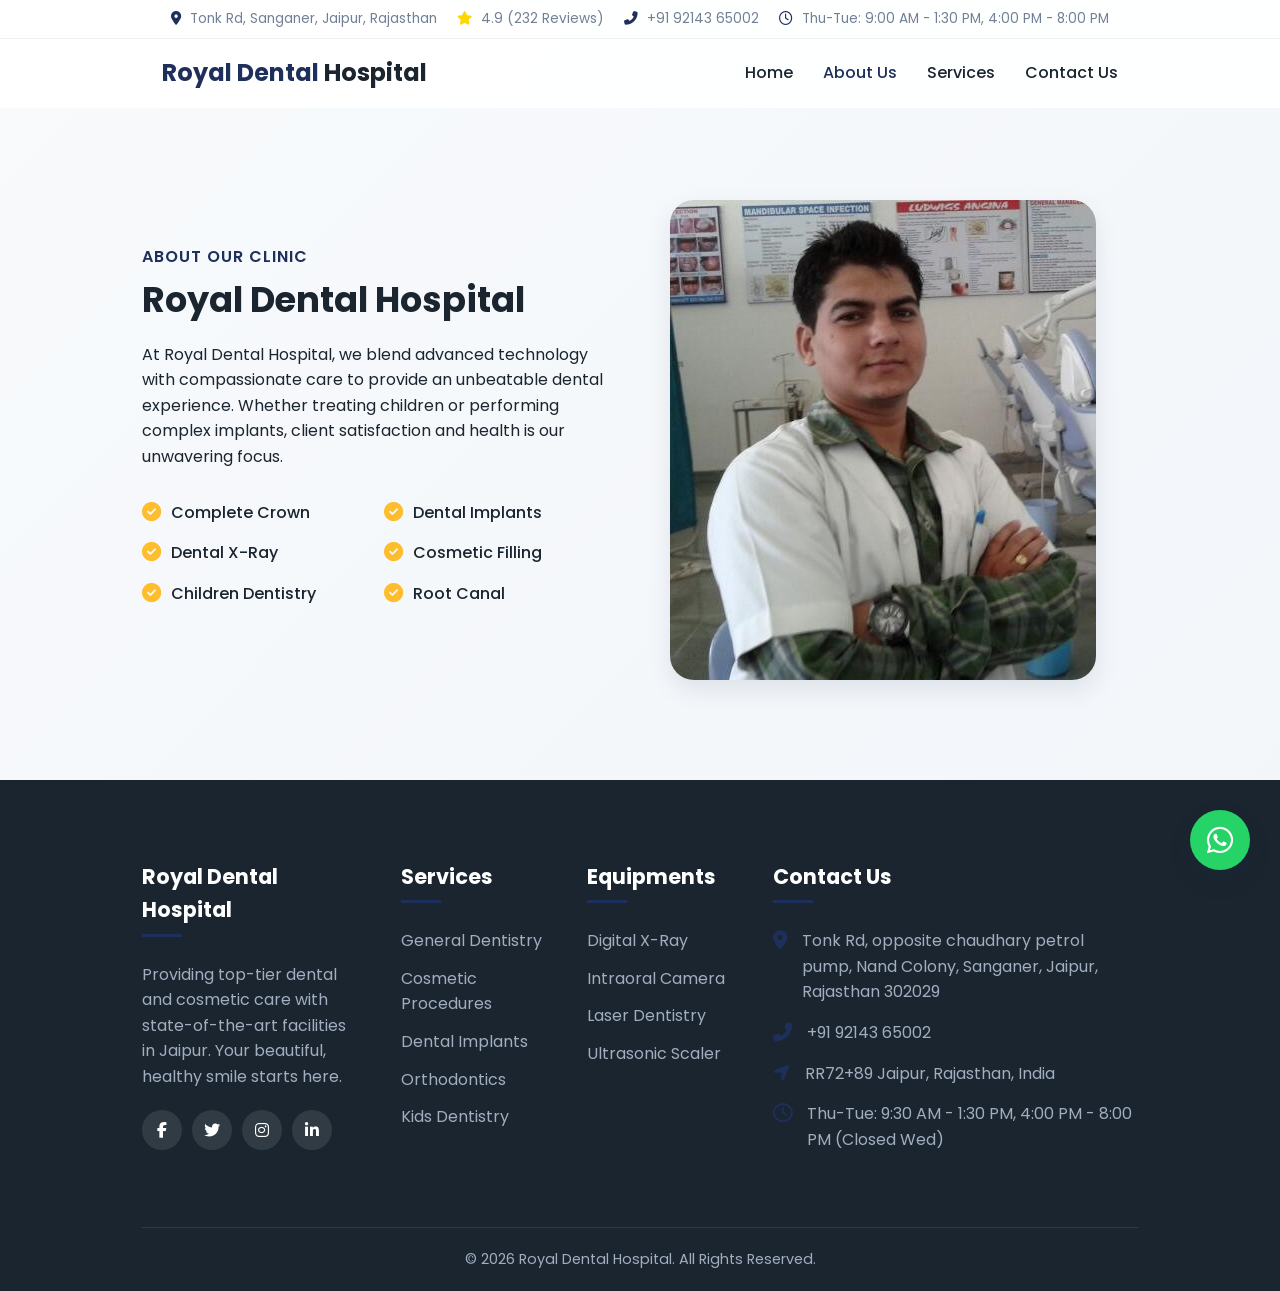
<file: about.html>
<!DOCTYPE html>
<html lang="en">
<head>
  <meta charset="UTF-8">
  <meta name="viewport" content="width=device-width, initial-scale=1.0">
  <title>About Us | Royal Dental Hospital</title>
  <link rel="stylesheet" href="https://cdnjs.cloudflare.com/ajax/libs/font-awesome/6.4.0/css/all.min.css">
  <link rel="stylesheet" href="style.css">
</head>
<body>
  <div class="scroll-progress"></div>

  <header>
    <div class="top-bar">
      <div class="container">
        <div style="display: flex; justify-content: space-between;">
          <div class="top-bar-left">
            <span><i class="fas fa-map-marker-alt"></i> Tonk Rd, Sanganer, Jaipur, Rajasthan</span>
            <span><i class="fas fa-star" style="color:#FFD700;"></i> 4.9 (232 Reviews)</span>
          </div>
          <div class="top-bar-right">
            <span><i class="fas fa-phone-alt"></i> +91 92143 65002</span>
            <span><i class="far fa-clock"></i> Thu-Tue: 9:00 AM - 1:30 PM, 4:00 PM - 8:00 PM</span>
          </div>
        </div>
      </div>
    </div>
    
    <div class="container nav-container">
      <a href="index.html" class="logo">
        <span>Royal Dental <span class="accent">Hospital</span></span>
      </a>
      <div class="mobile-menu-btn"><i class="fas fa-bars"></i></div>
      <nav>
        <ul>
          <li><a href="index.html">Home</a></li>
          <li><a href="about.html" style="color:var(--primary);">About Us</a></li>
          <li><a href="services.html">Services</a></li>
          <li><a href="contact.html">Contact Us</a></li>
        </ul>
      </nav>
    </div>
  </header>

  <main style="padding-top: 150px; min-height: 80vh;">
    <!-- About Section -->
    <section class="section about-section container" style="padding-top: 50px;">
      <div class="about-inner">
        <div class="about-left slide-left reveal">
          <span class="subtitle">About Our Clinic</span>
          <h2 class="title" style="font-size:2.2rem; line-height:1.2;">Royal Dental Hospital</h2>
          <p>At Royal Dental Hospital, we blend advanced technology with compassionate care to provide an unbeatable dental experience. Whether treating children or performing complex implants, client satisfaction and health is our unwavering focus.</p>
          
          <ul class="about-list">
            <li><i class="fas fa-check-circle"></i> Complete Crown</li>
            <li><i class="fas fa-check-circle"></i> Dental Implants</li>
            <li><i class="fas fa-check-circle"></i> Dental X-Ray</li>
            <li><i class="fas fa-check-circle"></i> Cosmetic Filling</li>
            <li><i class="fas fa-check-circle"></i> Children Dentistry</li>
            <li><i class="fas fa-check-circle"></i> Root Canal</li>
          </ul>
        </div>
        <div class="about-right slide-right reveal">
          <img src="clinic_doctor.jpg" alt="Specialist Dentist - Royal Dental Hospital">
        </div>
      </div>
    </section>
  </main>

  <footer>
    <div class="container">
      <div class="footer-grid">
        <div class="footer-col">
          <h3>Royal Dental Hospital</h3>
          <p>Providing top-tier dental and cosmetic care with state-of-the-art facilities in Jaipur. Your beautiful, healthy smile starts here.</p>
          <div class="social-links">
            <a href="#"><i class="fab fa-facebook-f"></i></a>
            <a href="#"><i class="fab fa-twitter"></i></a>
            <a href="#"><i class="fab fa-instagram"></i></a>
            <a href="#"><i class="fab fa-linkedin-in"></i></a>
          </div>
        </div>
        
        <div class="footer-col">
          <h3>Services</h3>
          <ul class="footer-links">
            <li><a href="services.html">General Dentistry</a></li>
            <li><a href="services.html">Cosmetic Procedures</a></li>
            <li><a href="services.html">Dental Implants</a></li>
            <li><a href="services.html">Orthodontics</a></li>
            <li><a href="services.html">Kids Dentistry</a></li>
          </ul>
        </div>
        
        <div class="footer-col">
          <h3>Equipments</h3>
          <ul class="footer-links">
            <li><a href="#">Digital X-Ray</a></li>
            <li><a href="#">Intraoral Camera</a></li>
            <li><a href="#">Laser Dentistry</a></li>
            <li><a href="#">Ultrasonic Scaler</a></li>
          </ul>
        </div>
        
        <div class="footer-col">
          <h3>Contact Us</h3>
          <ul class="contact-info">
            <li><i class="fas fa-map-marker-alt"></i> Tonk Rd, opposite chaudhary petrol pump, Nand Colony, Sanganer, Jaipur, Rajasthan 302029</li>
            <li><i class="fas fa-phone-alt"></i> +91 92143 65002</li>
            <li><i class="fas fa-location-arrow"></i> RR72+89 Jaipur, Rajasthan, India</li>
            <li><i class="far fa-clock"></i> Thu-Tue: 9:30 AM - 1:30 PM, 4:00 PM - 8:00 PM (Closed Wed)</li>
          </ul>
        </div>
      </div>
      
      <div class="footer-bottom">
        <p>&copy; 2026 Royal Dental Hospital. All Rights Reserved.</p>
      </div>
    </div>
  </footer>

  <a href="https://wa.me/919214365002" class="whatsapp-float" target="_blank" aria-label="WhatsApp"><i class="fab fa-whatsapp"></i></a>
  <a href="tel:+919214365002" class="mobile-cta"><i class="fas fa-phone-alt" style="margin-right: 10px;"></i> Call Now</a>
  <script src="script.js"></script>
</body>
</html>
</file>
<file: style.css>
@import url('https://fonts.googleapis.com/css2?family=Poppins:wght@300;400;500;600;700&display=swap');

:root {
  --primary: #1e2f5b;
  --primary-light: #1eadce;
  --primary-dark: #121d38;
  --secondary: #1eadce;
  --accent: #fdbd2c;
  --text-dark: #1a252f;
  --text-light: #718096;
  --white: #ffffff;
  --bg-gradient: linear-gradient(135deg, #f8fafc 0%, #f1f5f9 100%);
  --shadow-sm: 0 4px 6px rgba(0, 0, 0, 0.05);
  --shadow-md: 0 10px 25px rgba(30, 47, 91, 0.1);
  --shadow-lg: 0 20px 40px rgba(30, 47, 91, 0.15);
  --radius-sm: 10px;
  --radius-md: 16px;
  --radius-lg: 24px;
  --transition: all 0.3s cubic-bezier(0.4, 0, 0.2, 1);
}

* {
  margin: 0;
  padding: 0;
  box-sizing: border-box;
}

html {
  scroll-behavior: smooth;
  overflow-x: hidden;
}

body {
  font-family: 'Poppins', sans-serif;
  background: var(--bg-gradient);
  color: var(--text-dark);
  line-height: 1.6;
  overflow-x: hidden;
  max-width: 100vw;
}

img {
  max-width: 100%;
  border-radius: var(--radius-sm);
  display: block;
}

a {
  text-decoration: none;
  color: inherit;
}

ul {
  list-style: none;
}

/* Utilities */
.container {
  max-width: 1200px;
  margin: 0 auto;
  padding: 0 8vw;
}

.section {
  padding-top: 100px;
  padding-bottom: 100px;
}

.text-center {
  text-align: center;
}

.title {
  font-size: 2.5rem;
  font-weight: 700;
  color: var(--text-dark);
  margin-bottom: 20px;
  position: relative;
  transition: color 0.3s ease;
  display: inline-block;
}

.title:hover {
  color: var(--primary);
}

.subtitle {
  color: var(--primary);
  font-weight: 600;
  text-transform: uppercase;
  letter-spacing: 1px;
  margin-bottom: 10px;
  display: inline-block;
}

.btn {
  display: inline-flex;
  align-items: center;
  justify-content: center;
  padding: 12px 30px;
  border-radius: 50px;
  font-weight: 600;
  cursor: pointer;
  transition: var(--transition);
  border: none;
  font-size: 1rem;
}

.btn-primary {
  background: var(--primary);
  color: var(--white);
  box-shadow: 0 4px 15px rgba(30, 174, 219, 0.4);
}

.btn-primary:hover {
  background: var(--primary-dark);
  transform: translateY(-2px);
  box-shadow: 0 6px 20px rgba(30, 174, 219, 0.5);
}

.btn-secondary {
  background: var(--white);
  color: var(--primary);
  border: 2px solid var(--primary);
}

.btn-secondary:hover {
  background: var(--primary);
  color: var(--white);
  transform: translateY(-2px);
}

/* Scroll Progress */
.scroll-progress {
  position: fixed;
  top: 0;
  left: 0;
  height: 4px;
  background: var(--accent);
  width: 0%;
  z-index: 1001;
  transition: width 0.1s ease-out;
}

/* Header & Navbar */
header {
  position: fixed;
  top: 0;
  left: 0;
  width: 100%;
  z-index: 1000;
  transition: var(--transition);
  background: rgba(255, 255, 255, 0.9);
  backdrop-filter: blur(10px);
  border-bottom: 1px solid rgba(255,255,255,0.2);
}

header.scrolled {
  box-shadow: var(--shadow-sm);
  padding: 5px 0;
}

header.scrolled .top-bar {
  max-height: 0;
  padding-top: 0;
  padding-bottom: 0;
  border-bottom: 0;
  opacity: 0;
  overflow: hidden;
}

.top-bar {
  display: flex;
  justify-content: space-between;
  align-items: center;
  padding-top: 8px;
  padding-bottom: 8px;
  font-size: 0.85rem;
  color: var(--text-light);
  border-bottom: 1px solid rgba(0,0,0,0.05);
  max-height: 100px;
  overflow: hidden;
  transition: all 0.3s ease;
}

.top-bar-left, .top-bar-right {
  display: flex;
  gap: 20px;
  align-items: center;
}

.top-bar-right {
  padding-left: 20px;
}

.top-bar i {
  color: var(--primary);
  margin-right: 5px;
}

.nav-container {
  display: flex;
  justify-content: space-between;
  align-items: center;
  padding-top: 15px;
  padding-bottom: 15px;
}

.logo {
  margin-left: 20px;
}

nav ul {
  display: flex;
  gap: 30px;
  margin-right: 20px;
}

.logo span {
  font-size: 1.5rem;
  font-weight: 700;
  color: var(--primary);
}

.logo span.accent {
  color: var(--text-dark);
}


nav a {
  font-weight: 500;
  position: relative;
  padding: 5px 0;
  color: var(--text-dark);
  transition: var(--transition);
}

nav a::after {
  content: '';
  position: absolute;
  bottom: 0;
  left: 0;
  width: 0;
  height: 2px;
  background: var(--primary);
  transition: var(--transition);
}

nav a:hover {
  color: var(--primary);
}

nav a:hover::after {
  width: 100%;
}

.mobile-menu-btn {
  display: none;
  font-size: 1.5rem;
  color: var(--text-dark);
  cursor: pointer;
}

.hero {
  padding: 100px 0;
  min-height: 85vh;
  display: flex;
  align-items: center;
  overflow: hidden;
  position: relative;
  background: url('hero_banner.jpg') no-repeat center center;
  background-size: cover;
}

.hero-content-wrapper {
  display: flex;
  justify-content: flex-end; /* Push text to the right half of the banner */
  width: 100%;
}

.hero-text-overlay {
  max-width: 500px;
  text-align: center;
  z-index: 10;
  margin-right: 5%;
}

.hero-title {
  font-size: 3.2rem;
  line-height: 1.1;
  font-weight: 800;
  color: #1e2f5b; /* Navy from Logo */
  margin-bottom: 10px;
  text-transform: uppercase;
}

.accent-navy {
  color: #1eadce; /* Light Blue from Logo */
}

.hero-tagline {
  font-size: 2rem;
  font-weight: 700;
  color: #000;
  text-transform: uppercase;
  margin-bottom: 30px;
  line-height: 1.2;
}

.btn-primary-navy {
  background: #1e2f5b;
  color: #fff;
  padding: 15px 40px;
  font-size: 1.1rem;
  text-transform: uppercase;
  border-radius: 50px;
  border: none;
  cursor: pointer;
  transition: all 0.3s ease;
  box-shadow: 0 5px 15px rgba(30, 47, 91, 0.3);
}

.btn-primary-navy:hover {
  background: #2a3f75;
  transform: translateY(-3px);
  box-shadow: 0 8px 25px rgba(30, 47, 91, 0.4);
}

@media (max-width: 992px) {
  .hero {
    min-height: 75vh;
    padding: 80px 0 60px;
    background: url('hero_mobile.png') no-repeat center center;
    background-size: cover;
    display: flex;
    align-items: flex-end;
  }
  .hero-content-wrapper {
    display: flex;
    justify-content: center; /* Center horizontally */
    margin: 0;
    width: 100% !important;
    background: transparent !important;
    padding: 0 !important;
    border-radius: 0;
    box-shadow: none !important;
  }
  .hero-text-overlay {
    margin: 0;
    padding: 0;
    background: transparent !important;
    width: 90% !important; /* Wider for centered text */
    text-align: center !important; /* Center text internally */
    box-shadow: none !important;
  }
  .hero-title { font-size: 1.6rem; line-height: 1.2; margin-bottom: 10px; }
  .hero-tagline { font-size: 1.05rem; margin-bottom: 25px; line-height: 1.3; }
  .hero-text-overlay .btn-primary-navy { 
    background: #1eadce !important; /* Brand Light Blue */
    color: #fff !important;
    padding: 12px 30px; 
    font-size: 1rem;
    box-shadow: 0 5px 15px rgba(30, 173, 206, 0.4) !important;
  }
}

/* Feature Cards (3 Horizontal Boxes) */
.features-boxes {
  margin-top: -60px;
  position: relative;
  z-index: 10;
  padding-bottom: 60px;
}

.features-grid {
  display: grid;
  grid-template-columns: repeat(3, 1fr);
  gap: 30px;
}

.feature-box {
  background: var(--white);
  padding: 40px 30px;
  border-radius: var(--radius-md);
  box-shadow: var(--shadow-md);
  transition: var(--transition);
  text-align: center;
  position: relative;
  overflow: hidden;
  border-top: 4px solid transparent;
}

.feature-box:nth-child(1) { border-color: var(--primary); }
.feature-box:nth-child(2) { border-color: var(--accent); }
.feature-box:nth-child(3) { border-color: var(--text-dark); }

.feature-box:hover {
  transform: translateY(-10px);
  box-shadow: var(--shadow-lg);
}

.feature-icon {
  font-size: 2.5rem;
  margin-bottom: 20px;
}

.feature-box:nth-child(1) .feature-icon { color: var(--primary); }
.feature-box:nth-child(2) .feature-icon { color: var(--accent); }
.feature-box:nth-child(3) .feature-icon { color: var(--text-dark); }

.feature-box h3 {
  font-size: 1.25rem;
  margin-bottom: 10px;
}

.feature-box p {
  color: var(--text-light);
  font-size: 0.95rem;
}

/* Services Section */
.services-header {
  display: flex;
  justify-content: space-between;
  align-items: flex-end;
  margin-bottom: 50px;
}

.services-header h2 {
  max-width: 600px;
}

.services-grid {
  display: grid;
  grid-template-columns: repeat(3, 1fr);
  gap: 30px;
}

.service-card {
  background: var(--white);
  border-radius: var(--radius-md);
  overflow: hidden;
  box-shadow: var(--shadow-sm);
  transition: var(--transition);
  opacity: 0;
  transform: translateY(30px);
}

.service-card.reveal {
  opacity: 1;
  transform: translateY(0);
}

.service-card:hover {
  box-shadow: var(--shadow-md);
  transform: translateY(-5px);
}

.service-img-wrapper {
  position: relative;
  height: 220px;
  overflow: hidden;
}

.service-img-wrapper img {
  width: 100%;
  height: 100%;
  object-fit: cover;
  transition: transform 0.5s ease;
  border-radius: 0;
}

.service-card:hover .service-img-wrapper img {
  transform: scale(1.05);
}

.service-icon-overlay {
  position: absolute;
  bottom: -20px;
  right: 20px;
  width: 60px;
  height: 60px;
  background: var(--white);
  border-radius: 50%;
  display: flex;
  align-items: center;
  justify-content: center;
  box-shadow: var(--shadow-sm);
  color: var(--primary);
  font-size: 1.5rem;
  z-index: 2;
}

.service-content {
  padding: 30px 25px;
}

.service-content h3 {
  font-size: 1.2rem;
  margin-bottom: 10px;
}

.service-content p {
  color: var(--text-light);
  font-size: 0.95rem;
}

/* CTA Section */
.cta-section {
  padding: 0;
}

.cta-container {
  display: flex;
  border-radius: var(--radius-lg);
  overflow: hidden;
  box-shadow: var(--shadow-md);
}

.cta-left {
  flex: 1;
  background: var(--primary-dark) url('https://images.unsplash.com/photo-1606811841689-23dfddce3e95?ixlib=rb-1.2.1&auto=format&fit=crop&w=1000&q=80') center/cover;
  position: relative;
  padding: 80px 50px;
  color: var(--white);
  display: flex;
  flex-direction: column;
  justify-content: center;
}

.cta-left::before {
  content: '';
  position: absolute;
  top: 0;
  left: 0;
  width: 100%;
  height: 100%;
  background: rgba(21, 139, 171, 0.85); /* primary-dark with opacity */
}

.cta-content {
  position: relative;
  z-index: 2;
}

.cta-content h2 {
  font-size: 3rem;
  margin-bottom: 10px;
}

.cta-phone {
  font-size: 2.5rem;
  font-weight: 700;
  margin-bottom: 30px;
  display: block;
}

.cta-right {
  flex: 1;
}

.cta-right img {
  width: 100%;
  height: 100%;
  object-fit: cover;
  border-radius: 0;
}

/* About Section */
.about-section {
  overflow: hidden;
}

.about-inner {
  display: flex;
  align-items: center;
  gap: 60px;
}

.about-left {
  flex: 1;
}

.about-right {
  flex: 1;
  position: relative;
}

.about-right img {
  border-radius: var(--radius-lg);
  box-shadow: var(--shadow-md);
}

.about-list {
  display: grid;
  grid-template-columns: 1fr 1fr;
  gap: 15px;
  margin: 30px 0;
}

.about-list li {
  display: flex;
  align-items: center;
  font-weight: 500;
}

.about-list li i {
  color: var(--accent);
  margin-right: 10px;
  font-size: 1.2rem;
}

/* Stats Section */
.stats-section {
  background: var(--white);
  padding: 80px 0;
  border-top: 1px solid rgba(0,0,0,0.05);
  border-bottom: 1px solid rgba(0,0,0,0.05);
}

.stats-grid {
  display: flex;
  justify-content: space-around;
  text-align: center;
}

.stat-item h3 {
  font-size: 3.5rem;
  color: var(--primary);
  font-weight: 700;
  margin-bottom: 10px;
  line-height: 1;
}

.stat-item p {
  font-size: 1.1rem;
  font-weight: 500;
  color: var(--text-light);
  text-transform: uppercase;
  letter-spacing: 1px;
}

/* Features List Section */
.features-mini-section {
  background: rgba(30, 174, 219, 0.03);
}

.features-mini-grid {
  display: grid;
  grid-template-columns: repeat(4, 1fr);
  gap: 20px;
}

.feature-mini-card {
  background: var(--white);
  padding: 40px 20px;
  border-radius: var(--radius-sm);
  text-align: center;
  box-shadow: var(--shadow-sm);
  transition: var(--transition);
}

.feature-mini-card:hover {
  transform: translateY(-8px);
  box-shadow: var(--shadow-md);
}

.feature-mini-card i {
  font-size: 2.5rem;
  color: var(--primary);
  margin-bottom: 15px;
}

.feature-mini-card h4 {
  font-size: 1.1rem;
}

/* Contact Form Section */
.contact-form-section {
  padding: 80px 0;
  background: transparent;
}

.footer-form-title {
  color: var(--text-dark);
  margin-bottom: 25px;
  text-transform: uppercase;
  font-size: 1.25rem;
  padding-bottom: 12px;
  display: inline-block;
  position: relative;
  cursor: default;
  transition: var(--transition);
}

.footer-form-title::after {
  content: '';
  position: absolute;
  left: 0;
  bottom: 0;
  height: 2px;
  width: 100%;
  background: var(--primary);
  transition: all 0.3s ease;
}

.footer-form-title:hover {
  color: var(--primary);
}

.footer-form-title:hover::after {
  height: 4px;
  background: var(--secondary);
  border-radius: 2px;
}

.contact-form-card {
  background: var(--white);
  padding: 50px;
  border-radius: var(--radius-lg);
  box-shadow: var(--shadow-lg);
  max-width: 800px;
  margin: 0 auto;
}

.contact-form-card .subtitle {
  text-align: center;
  display: block;
}

.contact-form-card .title {
  text-align: center;
  font-size: 2rem;
  margin-bottom: 40px;
}

.form-grid {
  display: grid;
  grid-template-columns: 1fr 1fr;
  gap: 20px;
  margin-bottom: 20px;
}

.form-group {
  display: flex;
  flex-direction: column;
}

.form-group.full-width {
  grid-column: 1 / -1;
}

.form-label {
  font-weight: 500;
  margin-bottom: 8px;
  color: var(--text-dark);
}

.form-control {
  padding: 15px;
  border: 1px solid rgba(0, 0, 0, 0.1);
  border-radius: var(--radius-sm);
  font-family: inherit;
  font-size: 1rem;
  transition: var(--transition);
  outline: none;
  background: var(--white);
}

.form-control:focus {
  border-color: var(--primary);
  background: var(--white);
  box-shadow: 0 0 0 3px rgba(30, 174, 219, 0.2);
}

textarea.form-control {
  resize: vertical;
  min-height: 120px;
}

@media (max-width: 768px) {
  .contact-form-card { padding: 30px 20px; }
  .form-grid { grid-template-columns: 1fr; }
}

/* Footer */
footer {
  background: #1a252f;
  color: #fff;
  padding: 80px 0 20px;
}

.footer-grid {
  display: grid;
  grid-template-columns: 1.5fr 1fr 1fr 2.5fr;
  gap: 40px;
  margin-bottom: 60px;
}

.footer-form-col {
  grid-column: 4 / -1;
}

.footer-col h3 {
  font-size: 1.3rem;
  margin-bottom: 25px;
  position: relative;
  padding-bottom: 10px;
}

.footer-col h3::after {
  content: '';
  position: absolute;
  left: 0;
  bottom: 0;
  width: 40px;
  height: 3px;
  background: var(--primary);
}

.footer-col p {
  color: #a0aec0;
  margin-bottom: 20px;
}

.footer-links li {
  margin-bottom: 12px;
}

.footer-links a {
  color: #a0aec0;
  transition: var(--transition);
}

.footer-links a:hover {
  color: var(--primary);
  padding-left: 5px;
}

.contact-info li {
  display: flex;
  margin-bottom: 15px;
  color: #a0aec0;
}

.contact-info i {
  color: var(--primary);
  margin-right: 15px;
  font-size: 1.2rem;
  margin-top: 3px;
}

.social-links {
  display: flex;
  gap: 10px;
}

.social-links a {
  width: 40px;
  height: 40px;
  background: rgba(255,255,255,0.1);
  display: flex;
  align-items: center;
  justify-content: center;
  border-radius: 50%;
  color: #fff;
  transition: var(--transition);
}

.social-links a:hover {
  background: var(--primary);
  transform: translateY(-3px);
}

.footer-bottom {
  text-align: center;
  padding-top: 20px;
  border-top: 1px solid rgba(255,255,255,0.1);
  color: #a0aec0;
  font-size: 0.9rem;
}

/* Floating Elements */
.whatsapp-float {
  position: fixed;
  bottom: 30px;
  right: 30px;
  width: 60px;
  height: 60px;
  background: #25D366;
  color: white;
  border-radius: 50%;
  display: flex;
  align-items: center;
  justify-content: center;
  font-size: 30px;
  box-shadow: var(--shadow-md);
  z-index: 100;
  transition: var(--transition);
}

.whatsapp-float:hover {
  transform: scale(1.1);
}

.mobile-cta {
  display: none;
}

/* Media Queries */
@media (max-width: 768px) {
  .top-bar { display: none; }
  .nav-container nav {
    position: absolute;
    top: 100%;
    left: 0;
    width: 100%;
    background: var(--white);
    padding: 20px;
    box-shadow: var(--shadow-sm);
    display: none;
    flex-direction: column;
    text-align: center;
    z-index: 1000;
  }
  .nav-container nav.active { display: flex; }
  .nav-container nav ul {
    flex-direction: column;
    gap: 15px;
  }
  .mobile-menu-btn { display: block; }

  .logo { margin-left: 5px; }
  .logo span { font-size: 1.15rem; }
  .logo span.accent { font-size: 1.15rem; }

  /* Hero overrides fixed by consolidating above */

  .section { padding: 80px 0 !important; }
  .features-grid { grid-template-columns: 1fr; gap: 40px; }
  .features-boxes { margin-top: 60px; padding-bottom: 60px; }
  
  .services-header { flex-direction: column; align-items: flex-start; gap: 15px; margin-bottom: 40px; }
  .services-grid { grid-template-columns: 1fr; gap: 40px; }
  
  .cta-container { flex-direction: column; gap: 40px; }
  .about-inner { flex-direction: column; gap: 40px; }
  .about-left { margin-top: 20px; }
  
  .stats-section { padding: 60px 0; }
  .stats-grid { flex-direction: column; gap: 40px; }
  .features-mini-grid { grid-template-columns: repeat(2, 1fr); gap: 30px; margin-top: 40px !important; }

  /* Footer and Form Buffer */
  footer {
    padding-bottom: 160px; /* Added margin for Call Now and WhatsApp controls */
  }
  .footer-grid { grid-template-columns: 1fr; gap: 40px; }
  .footer-form-col { grid-column: 1 / -1; }
  .footer-col { text-align: center; }
  .footer-col h3::after { left: 50%; transform: translateX(-50%); }
  .social-links { justify-content: center; margin: 20px auto; }
  .contact-info li { justify-content: center; }
  .contact-form-card { 
    padding: 20px 15px; 
    margin: 0 5% 30px auto; /* Shifts away from right edge */
    width: 92%;
    box-sizing: border-box;
  }
  .contact-form-card .title { font-size: 1.3rem; margin-bottom: 20px; }
  .form-control { padding: 10px 12px; font-size: 0.9rem; }
  textarea.form-control { min-height: 70px; }
  .form-grid { gap: 12px; }
  
  .whatsapp-float { bottom: 100px; right: 20px; width: 50px; height: 50px; font-size: 24px; }
  .mobile-cta {
    display: block;
    position: fixed;
    bottom: 0;
    left: 0;
    width: 100%;
    background: var(--primary);
    color: white;
    text-align: center;
    padding: 15px;
    font-weight: 600;
    z-index: 100;
  }
}

@media (max-width: 480px) {
  .features-mini-grid { grid-template-columns: 1fr; }
  .hero-title { font-size: 1.5rem; }
  .container { padding: 0 5vw; }
}

.slide-up {
  opacity: 0;
  transform: translateY(30px);
  transition: opacity 0.8s ease, transform 0.8s ease;
}

.slide-up.reveal {
  opacity: 1;
  transform: translateY(0);
}

.slide-left {
  opacity: 0;
  transform: translateX(-50px);
  transition: opacity 0.8s ease, transform 0.8s ease;
}

.slide-left.reveal {
  opacity: 1;
  transform: translateX(0);
}

.slide-right {
  opacity: 0;
  transform: translateX(50px);
  transition: opacity 0.8s ease, transform 0.8s ease;
}

.slide-right.reveal {
  opacity: 1;
  transform: translateX(0);
}
</file>
